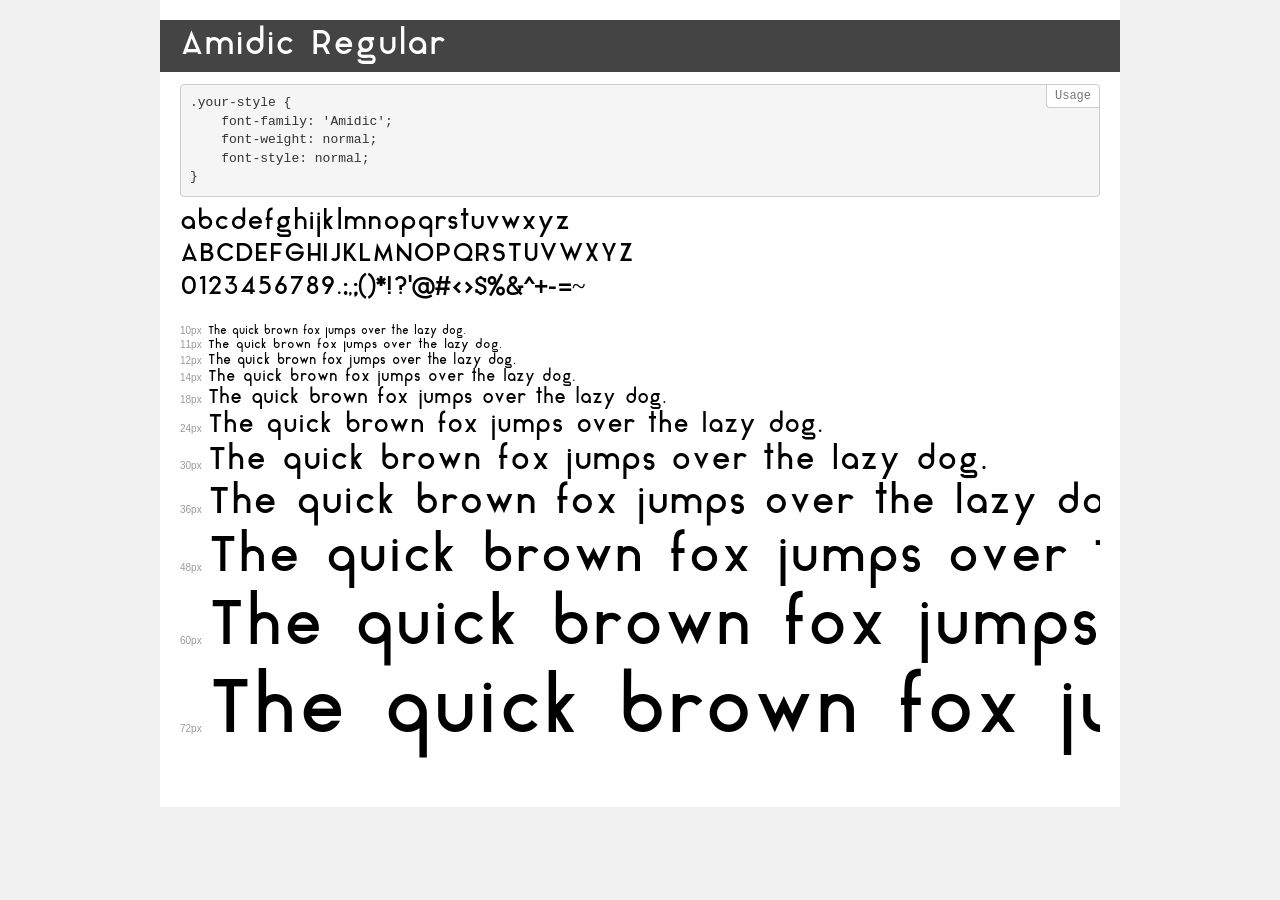
<file: amidic-modern-san-serif-typeface-webfont-2023-11-27-05-16-44-utc/demo.html>
<!DOCTYPE html>
<html>
<head>
    <meta charset="utf-8">
    <meta http-equiv="X-UA-Compatible" content="IE=edge">
    <meta name="viewport" content="width=device-width, initial-scale=1">
    <meta name="robots" content="noindex, noarchive">
    <meta name="format-detection" content="telephone=no">
    <title>Transfonter demo</title>
    <link href="stylesheet.css" rel="stylesheet">
    <style>
        /*
        http://meyerweb.com/eric/tools/css/reset/
        v2.0 | 20110126
        License: none (public domain)
        */
        html, body, div, span, applet, object, iframe,
        h1, h2, h3, h4, h5, h6, p, blockquote, pre,
        a, abbr, acronym, address, big, cite, code,
        del, dfn, em, img, ins, kbd, q, s, samp,
        small, strike, strong, sub, sup, tt, var,
        b, u, i, center,
        dl, dt, dd, ol, ul, li,
        fieldset, form, label, legend,
        table, caption, tbody, tfoot, thead, tr, th, td,
        article, aside, canvas, details, embed,
        figure, figcaption, footer, header, hgroup,
        menu, nav, output, ruby, section, summary,
        time, mark, audio, video {
            margin: 0;
            padding: 0;
            border: 0;
            font-size: 100%;
            font: inherit;
            vertical-align: baseline;
        }
        /* HTML5 display-role reset for older browsers */
        article, aside, details, figcaption, figure,
        footer, header, hgroup, menu, nav, section {
            display: block;
        }
        body {
            line-height: 1;
        }
        ol, ul {
            list-style: none;
        }
        blockquote, q {
            quotes: none;
        }
        blockquote:before, blockquote:after,
        q:before, q:after {
            content: '';
            content: none;
        }
        table {
            border-collapse: collapse;
            border-spacing: 0;
        }
        /* common styles */
        body {
            background: #f1f1f1;
            color: #000;
        }
        .page {
            background: #fff;
            width: 920px;
            margin: 0 auto;
            padding: 20px 20px 0 20px;
            overflow: hidden;
        }
        .font-container {
            overflow-x: auto;
            overflow-y: hidden;
            margin-bottom: 40px;
            line-height: 1.3;
            white-space: nowrap;
            padding-bottom: 5px;
        }
        h1 {
            position: relative;
            background: #444;
            font-size: 32px;
            color: #fff;
            padding: 10px 20px;
            margin: 0 -20px 12px -20px;
        }
        .letters {
            font-size: 25px;
            margin-bottom: 20px;
        }
        .s10:before {
            content: '10px';
        }
        .s11:before {
            content: '11px';
        }
        .s12:before {
            content: '12px';
        }
        .s14:before {
            content: '14px';
        }
        .s18:before {
            content: '18px';
        }
        .s24:before {
            content: '24px';
        }
        .s30:before {
            content: '30px';
        }
        .s36:before {
            content: '36px';
        }
        .s48:before {
            content: '48px';
        }
        .s60:before {
            content: '60px';
        }
        .s72:before {
            content: '72px';
        }
        .s10:before, .s11:before, .s12:before, .s14:before,
        .s18:before, .s24:before, .s30:before, .s36:before,
        .s48:before, .s60:before, .s72:before {
            font-family: Arial, sans-serif;
            font-size: 10px;
            font-weight: normal;
            font-style: normal;
            color: #999;
            padding-right: 6px;
        }
        pre {
            display: block;
            position: relative;
            padding: 9px;
            margin: 0 0 10px;
            font-family: Monaco, Menlo, Consolas, "Courier New", monospace !important;
            font-size: 13px;
            line-height: 1.428571429;
            color: #333;
            font-weight: normal !important;
            font-style: normal !important;
            background-color: #f5f5f5;
            border: 1px solid #ccc;
            overflow-x: auto;
            border-radius: 4px;
        }
        pre:after {
            display: block;
            position: absolute;
            right: 0;
            top: 0;
            content: 'Usage';
            line-height: 1;
            padding: 5px 8px;
            font-size: 12px;
            color: #767676;
            background-color: #fff;
            border: 1px solid #ccc;
            border-right: none;
            border-top: none;
            border-radius: 0 4px 0 4px;
            z-index: 10;
        }
        /* responsive */
        @media (max-width: 959px) {
            .page {
                width: auto;
                margin: 0;
            }
        }
    </style>
</head>
<body>
<div class="page">
    <div class="demo" style="font-family: 'Amidic'; font-weight: normal; font-style: normal;">
        <h1>Amidic Regular</h1>
        <pre>.your-style {
    font-family: 'Amidic';
    font-weight: normal;
    font-style: normal;
}</pre>
        <div class="font-container">
            <p class="letters">
                abcdefghijklmnopqrstuvwxyz<br>
ABCDEFGHIJKLMNOPQRSTUVWXYZ<br>
                0123456789.:,;()*!?'@#<>$%&^+-=~
            </p>
            <p class="s10" style="font-size: 10px;">The quick brown fox jumps over the lazy dog.</p>
            <p class="s11" style="font-size: 11px;">The quick brown fox jumps over the lazy dog.</p>
            <p class="s12" style="font-size: 12px;">The quick brown fox jumps over the lazy dog.</p>
            <p class="s14" style="font-size: 14px;">The quick brown fox jumps over the lazy dog.</p>
            <p class="s18" style="font-size: 18px;">The quick brown fox jumps over the lazy dog.</p>
            <p class="s24" style="font-size: 24px;">The quick brown fox jumps over the lazy dog.</p>
            <p class="s30" style="font-size: 30px;">The quick brown fox jumps over the lazy dog.</p>
            <p class="s36" style="font-size: 36px;">The quick brown fox jumps over the lazy dog.</p>
            <p class="s48" style="font-size: 48px;">The quick brown fox jumps over the lazy dog.</p>
            <p class="s60" style="font-size: 60px;">The quick brown fox jumps over the lazy dog.</p>
            <p class="s72" style="font-size: 72px;">The quick brown fox jumps over the lazy dog.</p>
        </div>
    </div>
</div>
</body>
</html>
</file>
<file: amidic-modern-san-serif-typeface-webfont-2023-11-27-05-16-44-utc/stylesheet.css>
@font-face {
    font-family: 'Amidic';
    src: url('Amidic-Regular.eot');
    src: local('Amidic Regular'), local('Amidic-Regular'),
        url('Amidic-Regular.eot?#iefix') format('embedded-opentype'),
        url('Amidic-Regular.woff2') format('woff2'),
        url('Amidic-Regular.woff') format('woff'),
        url('Amidic-Regular.ttf') format('truetype'),
        url('Amidic-Regular.svg#Amidic-Regular') format('svg');
    font-weight: normal;
    font-style: normal;
}
</file>
